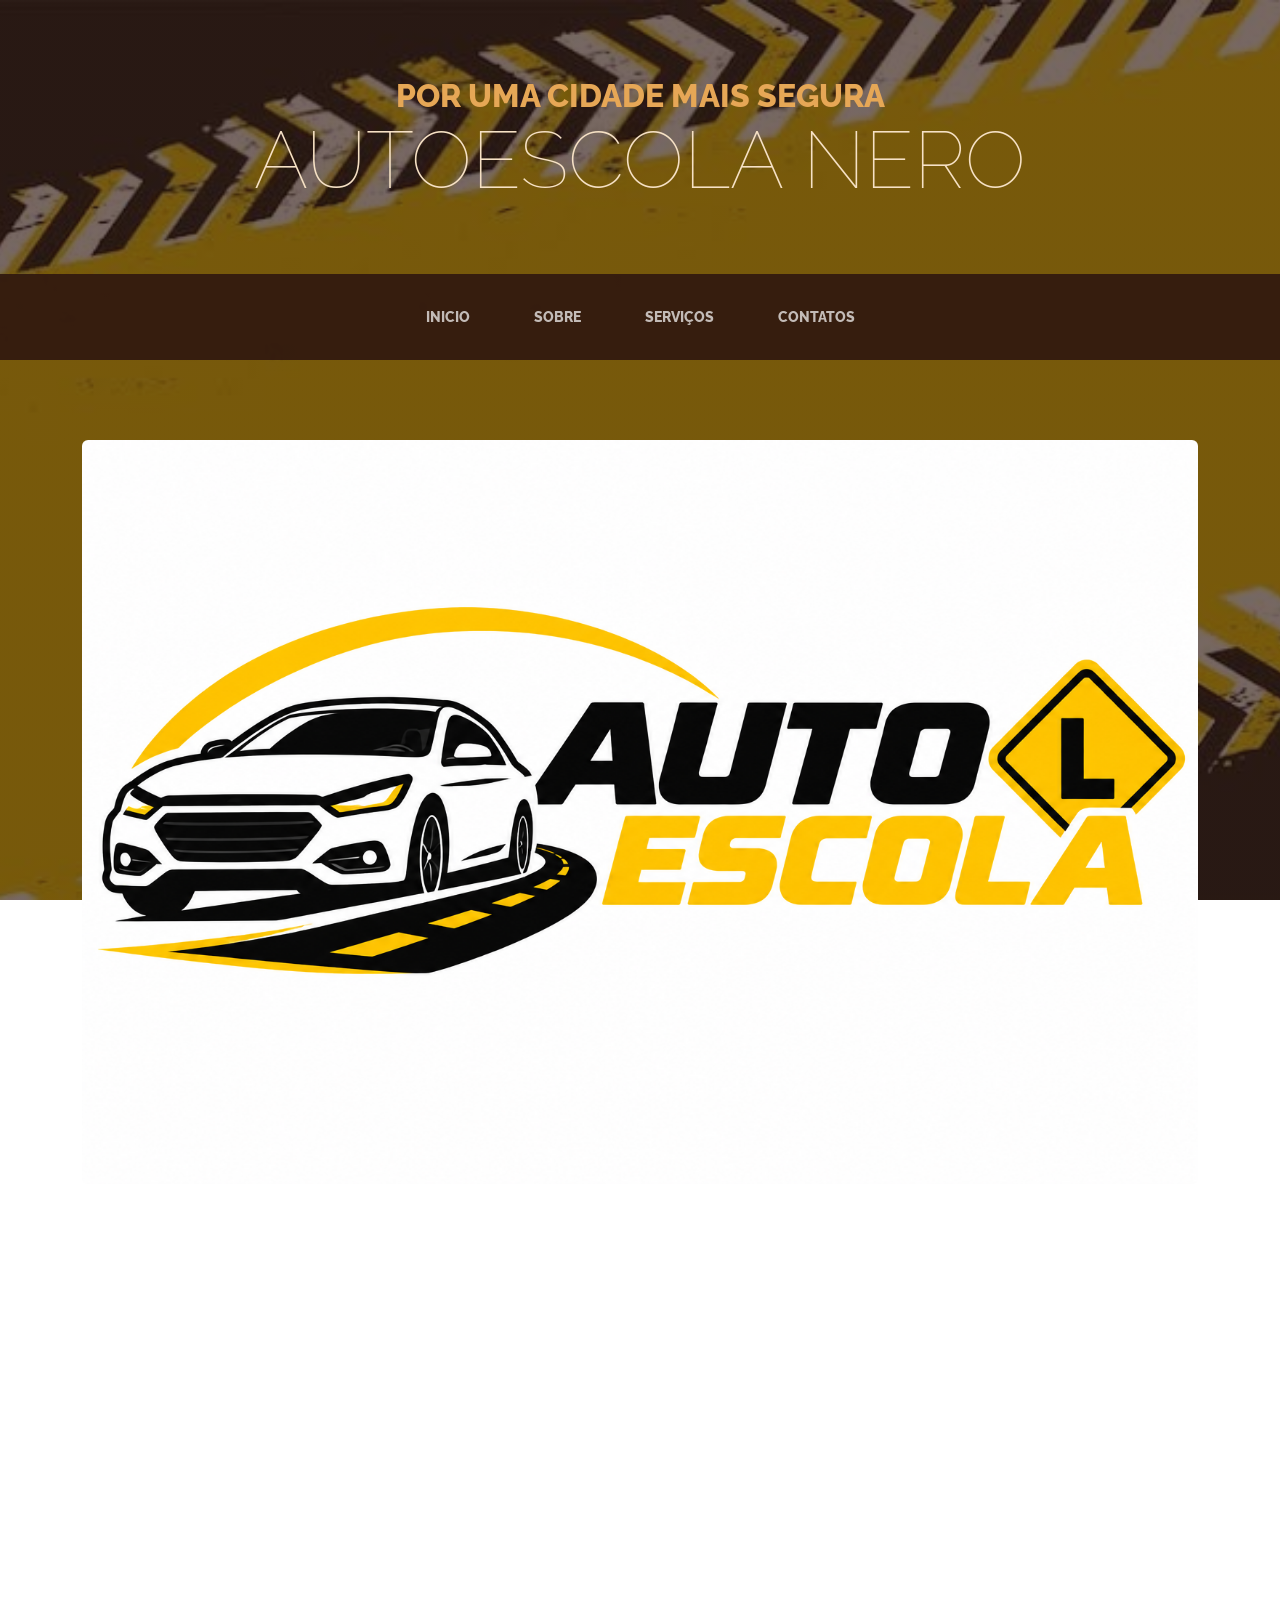
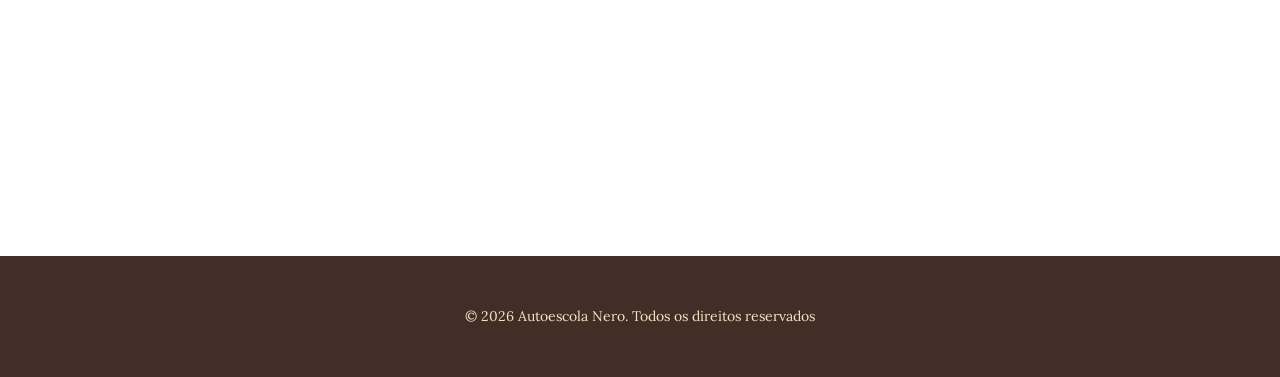
<file: index.html>
<!DOCTYPE html>
<html lang="pt-br">

<head>
    <meta charset="utf-8" />
    <meta name="viewport" content="width=device-width, initial-scale=1, shrink-to-fit=no" />
    <meta name="description" content="seja bem vido ao nosso site da Autoescola Nero" />
    <meta name="author" content="" />
    <title>Business Casual - Start Bootstrap Theme</title>
    <link rel="icon" type="image/x-icon" href="assets/favicon.ico" />
    <!-- Google fonts-->
    <link
        href="https://fonts.googleapis.com/css?family=Raleway:100,100i,200,200i,300,300i,400,400i,500,500i,600,600i,700,700i,800,800i,900,900i"
        rel="stylesheet" />
    <link href="https://fonts.googleapis.com/css?family=Lora:400,400i,700,700i" rel="stylesheet" />
    <!-- Core theme CSS (includes Bootstrap)-->
    <link href="css/styles.css" rel="stylesheet" />
</head>

<body>
    <header>
        <h1 class="site-heading text-center text-faded d-none d-lg-block">
            <span class="site-heading-upper text-primary mb-3">Por uma cidade mais segura</span>
            <span class="site-heading-lower">Autoescola Nero</span>
        </h1>
    </header>
    <!-- Navigation-->
    <main>
        <nav class="navbar navbar-expand-lg navbar-dark py-lg-4" id="mainNav">
            <div class="container">
                <a class="navbar-brand text-uppercase fw-bold d-lg-none" href="index.html">Autoescola Nero</a>
                <button class="navbar-toggler" type="button" data-bs-toggle="collapse"
                    data-bs-target="#navbarSupportedContent" aria-controls="navbarSupportedContent"
                    aria-expanded="false" aria-label="Toggle navigation"><span
                        class="navbar-toggler-icon"></span></button>
                <div class="collapse navbar-collapse" id="navbarSupportedContent">
                    <ul class="navbar-nav mx-auto">
                        <li class="nav-item px-lg-4"><a class="nav-link text-uppercase" href="index.html">Inicio</a>
                        </li>
                        <li class="nav-item px-lg-4"><a class="nav-link text-uppercase" href="about.html">Sobre</a></li>
                        <li class="nav-item px-lg-4"><a class="nav-link text-uppercase" href="products.html">Serviços</a></li>   
                        <li class="nav-item px-lg-4"><a class="nav-link text-uppercase" href="store.html">Contatos</a>
                        </li>
                    </ul>
                </div>
            </div>
        </nav>
        <section class="page-section clearfix">
            <div class="container">
                <div class="">
                    <img class="intro-img img-fluid mb-3 mb-lg-0 rounded" src="assets/img/intro.jpg" alt="Autoescola" />

                </div>
            </div>
        </section>
        <section class="page-section cta">
            <div class="container">
                <div class="row">
                    <div class="col-xl-9 mx-auto">
                        <div class="cta-inner bg-faded2 text-center rounded" id="teste">
                            <h2 class="section-heading mb-4">
                                <span class="section-heading-upper">Nero</span>
                                <span class="section-heading-lower">Auto Escola</span>
                            </h2>
                            <p class="mb-0">Conquiste a sua independência sobre rodas. Tirar a sua habilitação é o
                                primeiro passo para garantir mais liberdade no seu dia a dia. Na Auto Escola Nero, você
                                conta com instrutores altamente qualificados, uma frota moderna e um método de ensino
                                dinâmico que foca na sua segurança e aprovação. Seja para a primeira habilitação (A ou
                                B), renovação ou adição de categoria, nós estamos prontos para guiar você rumo à sua
                                carteira de motorista.</p>
                        </div>
                    </div>
                </div>
            </div>
        </section>
    </main>
    <footer class="footer text-faded text-center py-5">
        <div class="container">
            <p class="m-0 small">&copy; 2026 Autoescola Nero. Todos os direitos reservados</p>
        </div>
    </footer>
    <!-- Bootstrap core JS-->
    <script src="https://cdn.jsdelivr.net/npm/bootstrap@5.2.3/dist/js/bootstrap.bundle.min.js"></script>
    <!-- Core theme JS-->
    <script src="js/scripts.js"></script>
</body>

</html>
</file>
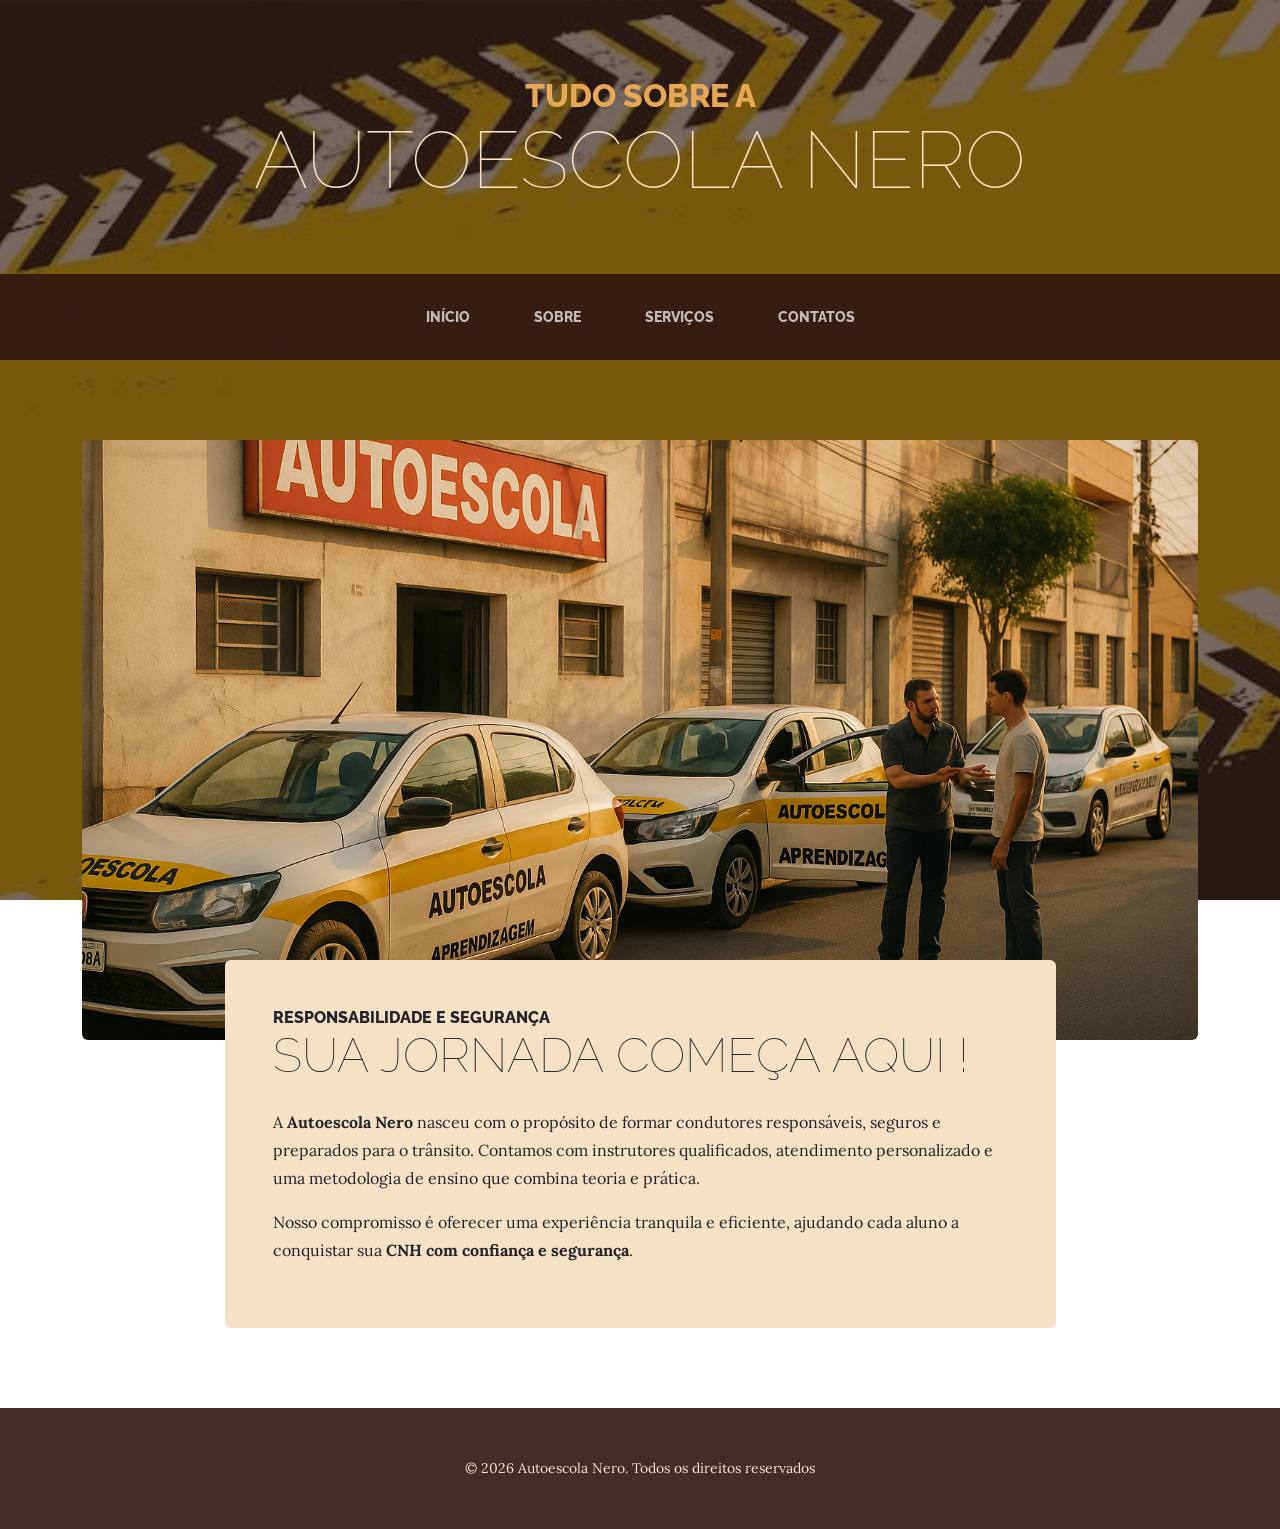
<file: about.html>
<!DOCTYPE html>
<html lang="en">

<head>
    <meta charset="utf-8" />
    <meta name="viewport" content="width=device-width, initial-scale=1, shrink-to-fit=no" />
    <meta name="description" content="sobre a nossa Autoescola" />
    <meta name="author" content=""/>
    <title>Business Casual - Start Bootstrap Theme</title>
    <link rel="icon" type="image/x-icon" href="assets/favicon.ico" />
    <!-- Google fonts-->
    <link
        href="https://fonts.googleapis.com/css?family=Raleway:100,100i,200,200i,300,300i,400,400i,500,500i,600,600i,700,700i,800,800i,900,900i"
        rel="stylesheet" />
    <link href="https://fonts.googleapis.com/css?family=Lora:400,400i,700,700i" rel="stylesheet" />
    <!-- Core theme CSS (includes Bootstrap)-->
    <link href="css/styles.css" rel="stylesheet" />
</head>



<body>
    <header>
        <h1 class="site-heading text-center text-faded d-none d-lg-block">
            <span class="site-heading-upper text-primary mb-3">Tudo sobre a </span>
            <span class="site-heading-lower">Autoescola Nero</span>
        </h1>
    </header>
    <!-- Navigation-->
    <main>
        <nav class="navbar navbar-expand-lg navbar-dark py-lg-4" id="mainNav">
            <div class="container">
                <a class="navbar-brand text-uppercase fw-bold d-lg-none" href="index.html">Autoescola Nero</a>
                <button class="navbar-toggler" type="button" data-bs-toggle="collapse"
                    data-bs-target="#navbarSupportedContent" aria-controls="navbarSupportedContent"
                    aria-expanded="false" aria-label="Toggle navigation"><span
                        class="navbar-toggler-icon"></span></button>
                <div class="collapse navbar-collapse" id="navbarSupportedContent">
                    <ul class="navbar-nav mx-auto">
                        <li class="nav-item px-lg-4"><a class="nav-link text-uppercase" href="index.html">Início</a>
                        </li>
                        <li class="nav-item px-lg-4"><a class="nav-link text-uppercase" href="about.html">Sobre</a></li>
                        <li class="nav-item px-lg-4"><a class="nav-link text-uppercase"
                                href="products.html">Serviços</a></li>
                        <li class="nav-item px-lg-4"><a class="nav-link text-uppercase" href="store.html">Contatos</a>
                        </li>
                    </ul>
                </div>
            </div>
        </nav>
        <section class="page-section about-heading">
            <div class="container" id="edition">
                <img class="img-fluid rounded about-heading-img mb-3 mb-lg-0" src="assets/img/about.jpg" alt="..."
                    id="a33">
                <div class="about-heading-content">
                    <div class="row">
                        <div class="col-xl-9 col-lg-10 mx-auto">
                            <div class="bg-faded rounded p-5">
                                <h2 class="section-heading mb-4">
                                    <span class="section-heading-upper">Responsabilidade e segurança</span>
                                    <span class="section-heading-lower">Sua jornada começa aqui !</span>
                                </h2>

                                <p>
                                    A <strong>Autoescola Nero</strong> nasceu com o propósito de formar
                                    condutores responsáveis, seguros e preparados para o trânsito.
                                    Contamos com instrutores qualificados, atendimento personalizado e uma
                                    metodologia de ensino que combina teoria e prática.
                                </p>

                                <p>
                                    Nosso compromisso é oferecer uma experiência tranquila e eficiente,
                                    ajudando cada aluno a conquistar sua <strong>CNH com confiança e segurança</strong>.
                                </p>
                            </div>
                        </div>
                    </div>
                </div>
            </div>
            </div>
        </section>
    </main>
    <footer class="footer text-faded text-center py-5">
        <div class="container">
            <p class="m-0 small">&copy; 2026 Autoescola Nero. Todos os direitos reservados</p>
        </div>
    </footer>
    <!-- Bootstrap core JS-->
    <script src="https://cdn.jsdelivr.net/npm/bootstrap@5.2.3/dist/js/bootstrap.bundle.min.js"></script>
    <!-- Core theme JS-->
    <script src="js/scripts.js"></script>
</body>

</html>
</file>
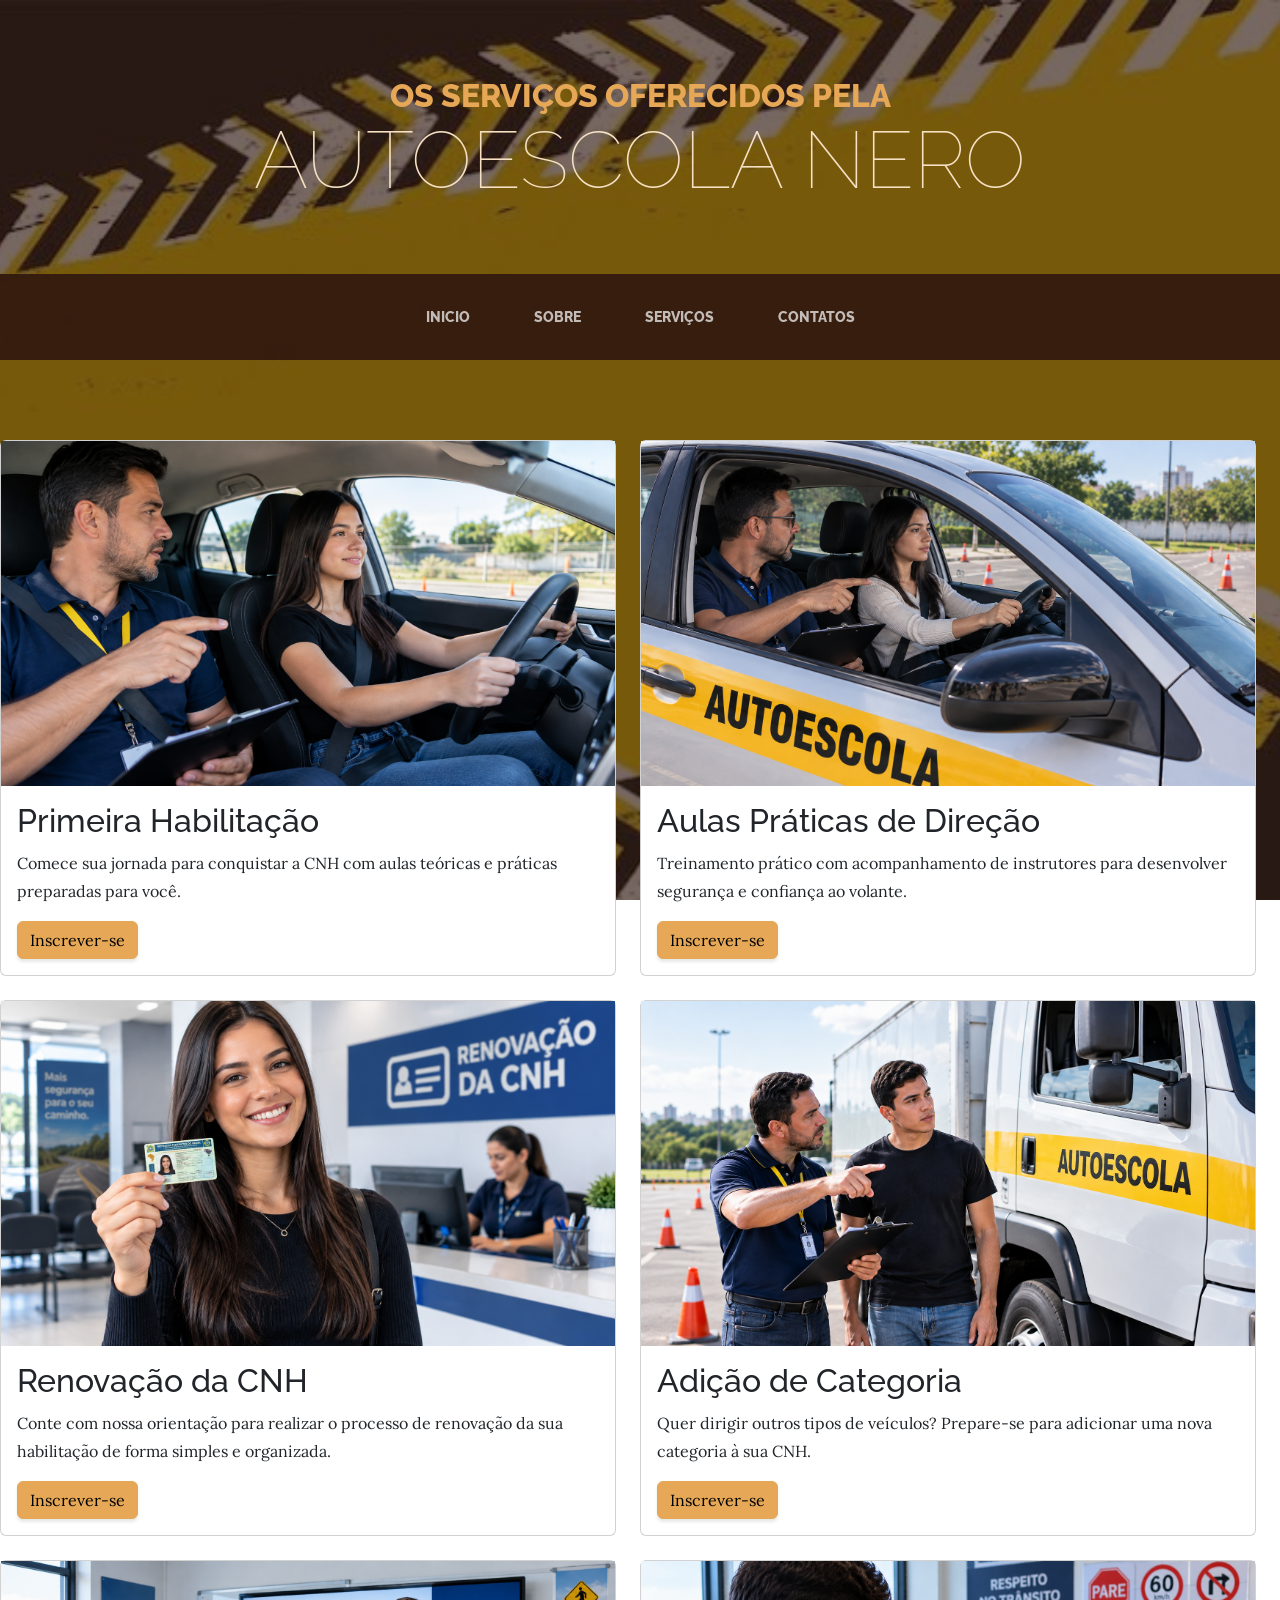
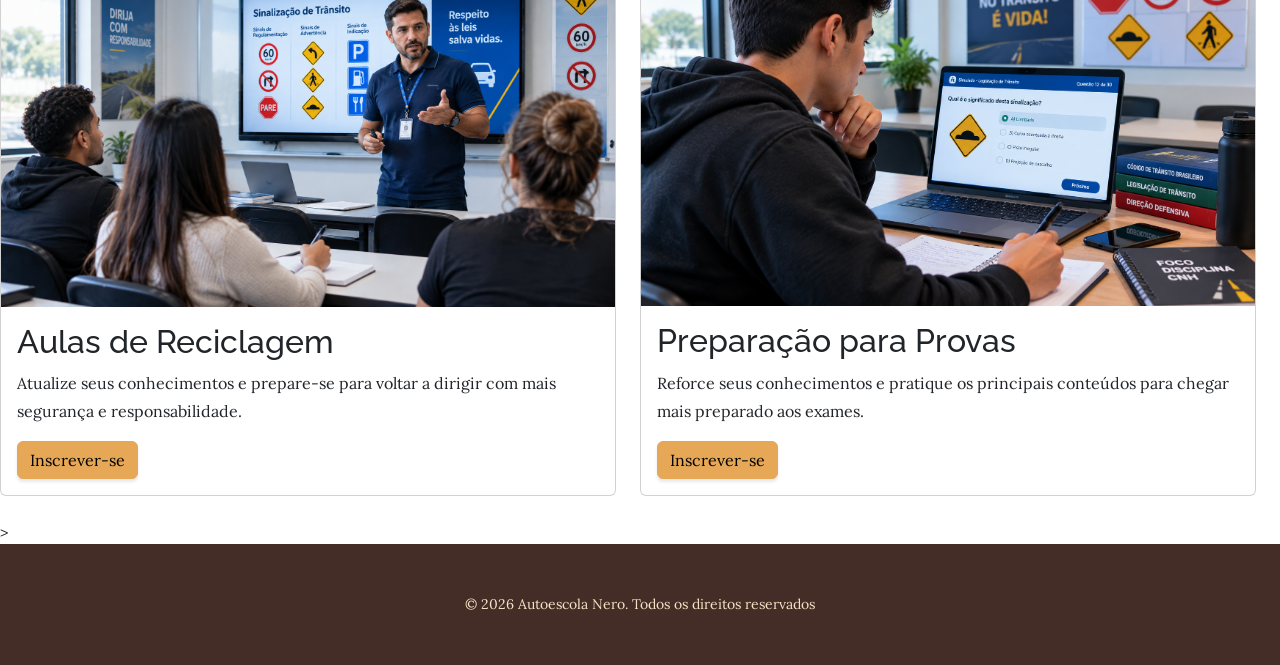
<file: products.html>
<!DOCTYPE html>
<html lang="en">

<head>
    <meta charset="utf-8" />
    <meta name="viewport" content="width=device-width, initial-scale=1, shrink-to-fit=no" />
    <meta name="description" content="nosso servicos" />
    <meta name="author" content="" />
    <title>Business Casual - Start Bootstrap Theme</title>
    <link rel="icon" type="image/x-icon" href="assets/favicon.ico" />
    <!-- Google fonts-->
    <link
        href="https://fonts.googleapis.com/css?family=Raleway:100,100i,200,200i,300,300i,400,400i,500,500i,600,600i,700,700i,800,800i,900,900i"
        rel="stylesheet" />
    <link href="https://fonts.googleapis.com/css?family=Lora:400,400i,700,700i" rel="stylesheet" />
    <!-- Core theme CSS (includes Bootstrap)-->
    <link href="css/styles.css" rel="stylesheet" />
</head>

<body>

    <header>
        <h1 class="site-heading text-center text-faded d-none d-lg-block">
            <span class="site-heading-upper text-primary mb-3">Os serviços oferecidos pela</span>
            <span class="site-heading-lower">Autoescola Nero</span>
        </h1>
    </header>
    <!-- Navigation-->
    <main>
        <nav class="navbar navbar-expand-lg navbar-dark py-lg-4" id="mainNav">
            <div class="container">
                <a class="navbar-brand text-uppercase fw-bold d-lg-none" href="index.html">Autoescola Nero</a>
                <button class="navbar-toggler" type="button" data-bs-toggle="collapse"
                    data-bs-target="#navbarSupportedContent" aria-controls="navbarSupportedContent"
                    aria-expanded="false" aria-label="Toggle navigation"><span
                        class="navbar-toggler-icon"></span></button>
                <div class="collapse navbar-collapse" id="navbarSupportedContent">
                    <ul class="navbar-nav mx-auto">
                        <li class="nav-item px-lg-4"><a class="nav-link text-uppercase" href="index.html">Inicio</a>
                        </li>
                        <li class="nav-item px-lg-4"><a class="nav-link text-uppercase" href="about.html">Sobre</a></li>
                        <li class="nav-item px-lg-4"><a class="nav-link text-uppercase"
                                href="servicos.html">Serviços</a></li>
                        <li class="nav-item px-lg-4"><a class="nav-link text-uppercase" href="store.html">Contatos</a>
                        </li>
                    </ul>
                </div>
            </div>
        </nav>

        <section class="page-section clearfix">

        </section>



        <div class="row mb-4" id="card2">
            <div class="col-sm-6 mb-3 mb-sm-0">
                <div class="card">
                    <img src="assets/img/Card1.png" alt="">
                    <div class="card-body">
                        <h2 class="card-title">Primeira Habilitação</h2>
                        <p class="card-text">Comece sua jornada para conquistar a CNH com aulas teóricas e práticas
                            preparadas para você.</p>
                        <a href="#" class="btn btn-primary">Inscrever-se</a>
                    </div>
                </div>
            </div>


            <div class="col-sm-6" id="card2">
                <div class="card">
                    <img src="assets/img/Card2.png" alt="">
                    <div class="card-body">
                        <h2 class="card-title">Aulas Práticas de Direção</h2>
                        <p class="card-text">Treinamento prático com acompanhamento de instrutores para desenvolver
                            segurança e confiança ao volante.</p>
                        <a href="#" class="btn btn-primary">Inscrever-se</a>
                    </div>
                </div>
            </div>
        </div>


        <div class="row mb-4" id="card2">
            <div class="col-sm-6 mb-3 mb-sm-0">
                <div class="card">
                    <img src="assets/img/Card3.png" alt="">
                    <div class="card-body">
                        <h2 class="card-title">Renovação da CNH</h2>
                        <p class="card-text">Conte com nossa orientação para realizar o processo de renovação da sua
                            habilitação de forma simples e organizada.</p>
                        <a href="#" class="btn btn-primary">Inscrever-se</a>
                    </div>
                </div>
            </div>


            <div class="col-sm-6" id="card2">
                <div class="card">
                    <img src="assets/img/Card4.png" alt="">
                    <div class="card-body">
                        <h2 class="card-title">Adição de Categoria</h2>
                        <p class="card-text">Quer dirigir outros tipos de veículos? Prepare-se para adicionar uma nova
                            categoria à sua CNH.</p>
                        <a href="#" class="btn btn-primary">Inscrever-se</a>
                    </div>
                </div>
            </div>
        </div>


        <div class="row mb-4" id="card2">
            <div class="col-sm-6 mb-3 mb-sm-0">
                <div class="card">
                    <img src="assets/img/Card5.png" alt="">
                    <div class="card-body">
                        <h2 class="card-title">Aulas de Reciclagem</h2>
                        <p class="card-text">Atualize seus conhecimentos e prepare-se para voltar a dirigir com mais
                            segurança e responsabilidade.</p>
                        <a href="#" class="btn btn-primary">Inscrever-se</a>
                    </div>
                </div>
            </div>


            <div class="col-sm-6" id="card2">
                <div class="card">
                    <img src="assets/img/Card6.png" alt="">
                    <div class="card-body">
                        <h2 class="card-title">Preparação para Provas</h2>
                        <p class="card-text">Reforce seus conhecimentos e pratique os principais conteúdos para chegar
                            mais preparado aos exames.</p>
                        <a href="#" class="btn btn-primary">Inscrever-se</a>
                    </div>
                </div>
            </div>
        </div>
        >
    </main>





    <footer class="footer text-faded text-center py-5">
        <div class="container">
            <p class="m-0 small">&copy; 2026 Autoescola Nero. Todos os direitos reservados</p>
        </div>
    </footer>
    <!-- Bootstrap core JS-->
    <script src="https://cdn.jsdelivr.net/npm/bootstrap@5.2.3/dist/js/bootstrap.bundle.min.js"></script>
    <!-- Core theme JS-->
    <script src="js/scripts.js"></script>
</body>

</html>
</file>
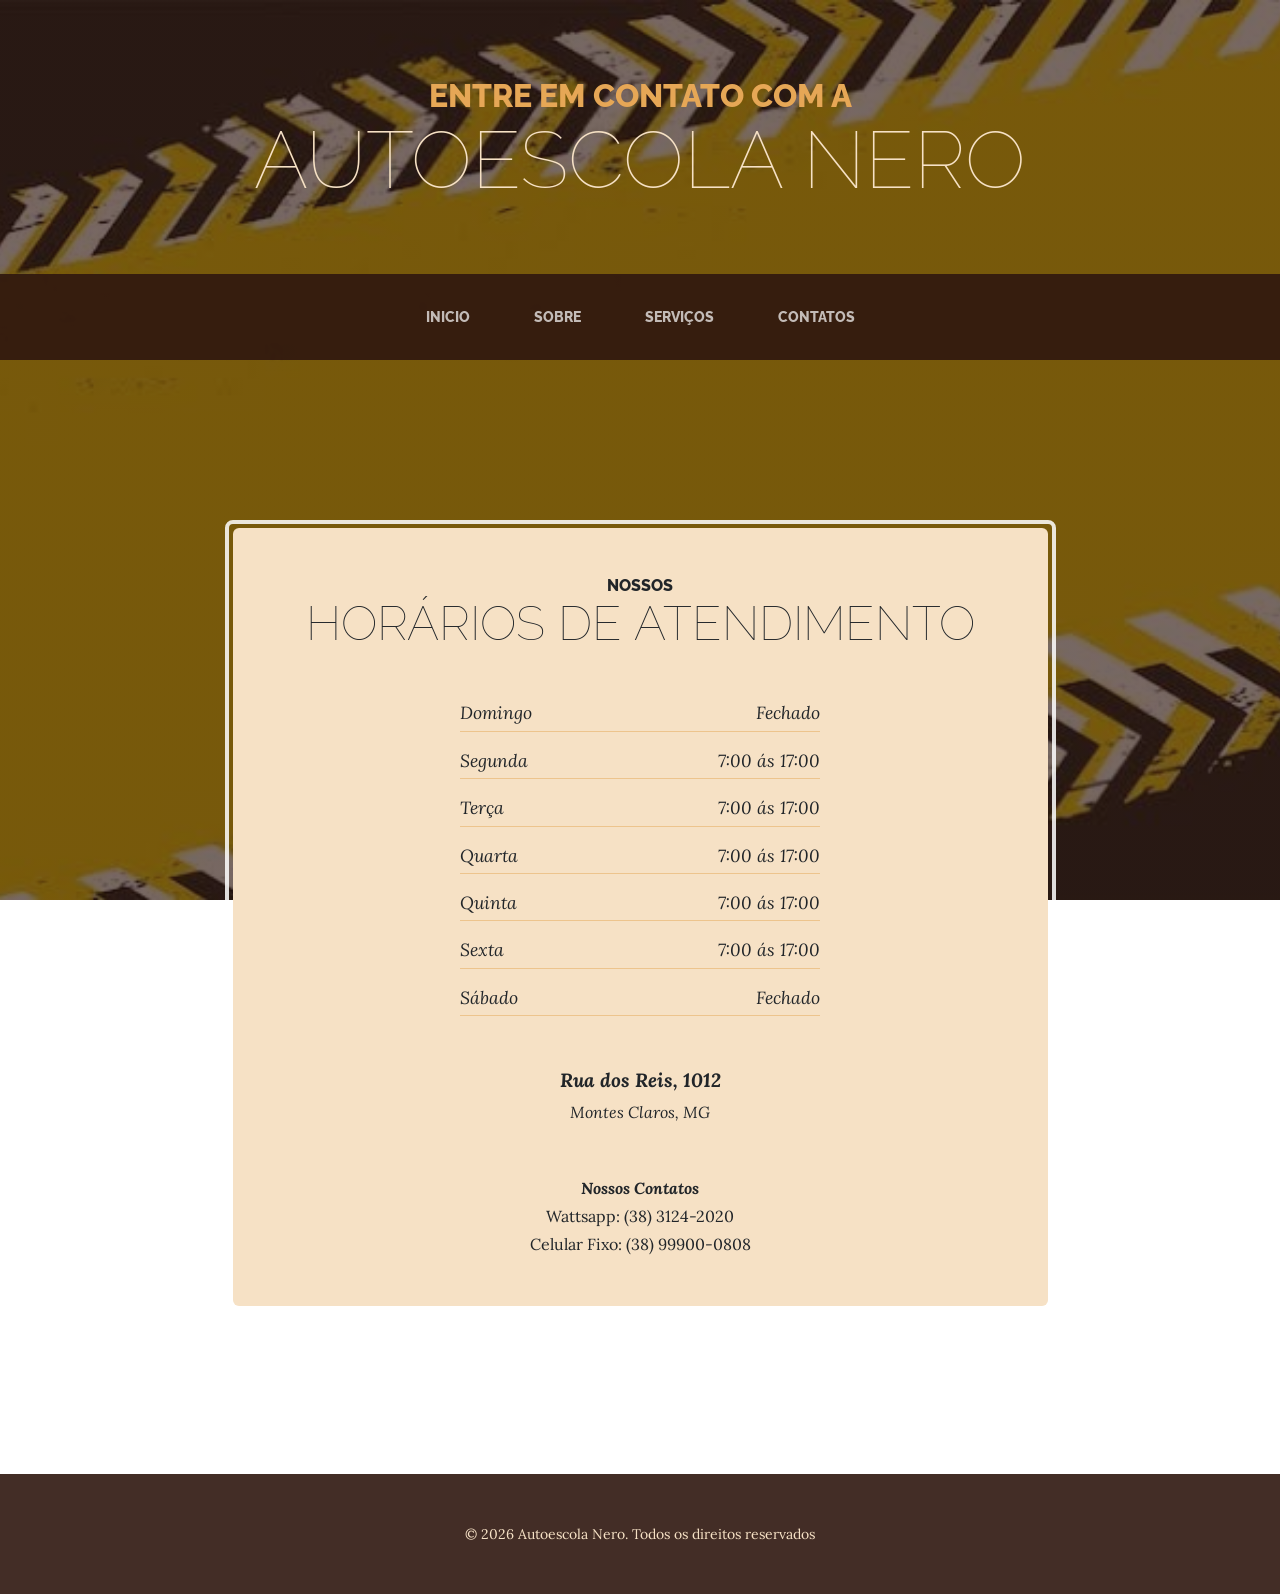
<file: store.html>
<!DOCTYPE html>
<html lang="pt-br">

<head>
    <meta charset="utf-8" />
    <meta name="viewport" content="width=device-width, initial-scale=1, shrink-to-fit=no" />
    <meta name="description" content="Contatos da empresa" />
    <meta name="author" content=" " />
    <title>Business Casual - Start Bootstrap Theme</title>
    <link rel="icon" type="image/x-icon" href="assets/favicon.ico" />
    <!-- Google fonts-->
    <link
        href="https://fonts.googleapis.com/css?family=Raleway:100,100i,200,200i,300,300i,400,400i,500,500i,600,600i,700,700i,800,800i,900,900i"
        rel="stylesheet" />
    <link href="https://fonts.googleapis.com/css?family=Lora:400,400i,700,700i" rel="stylesheet" />
    <!-- Core theme CSS (includes Bootstrap)-->
    <link href="css/styles.css" rel="stylesheet" />
</head>

<body>
    <header>
        <h1 class="site-heading text-center text-faded d-none d-lg-block">
            <span class="site-heading-upper text-primary mb-3">Entre em contato com a</span>
            <span class="site-heading-lower">Autoescola Nero</span>
        </h1>
    </header>
    <!-- Navigation-->
    <main>
        <nav class="navbar navbar-expand-lg navbar-dark py-lg-4" id="mainNav">
            <div class="container">
                <a class="navbar-brand text-uppercase fw-bold d-lg-none" href="index.html">Autoescola Nero</a>
                <button class="navbar-toggler" type="button" data-bs-toggle="collapse"
                    data-bs-target="#navbarSupportedContent" aria-controls="navbarSupportedContent"
                    aria-expanded="false" aria-label="Toggle navigation"><span
                        class="navbar-toggler-icon"></span></button>
                <div class="collapse navbar-collapse" id="navbarSupportedContent">
                    <ul class="navbar-nav mx-auto">
                        <li class="nav-item px-lg-4"><a class="nav-link text-uppercase" href="index.html">Inicio</a>
                        </li>
                        <li class="nav-item px-lg-4"><a class="nav-link text-uppercase" href="about.html">Sobre</a></li>
                        <li class="nav-item px-lg-4"><a class="nav-link text-uppercase"
                                href="products.html">Serviços</a>
                        </li>
                        <li class="nav-item px-lg-4"><a class="nav-link text-uppercase" href="store.html">Contatos</a>
                        </li>
                    </ul>
                </div>
            </div>
        </nav>
        <section class="page-section cta">
            <div class="container">
                <div class="row">
                    <div class="col-xl-9 mx-auto">
                        <div class="cta-inner bg-faded text-center rounded">
                            <h2 class="section-heading mb-5">
                                <span class="section-heading-upper">Nossos</span>
                                <span class="section-heading-lower">Horários de atendimento</span>
                            </h2>
                            <ul class="list-unstyled list-hours mb-5 text-left mx-auto">
                                <li class="list-unstyled-item list-hours-item d-flex">
                                    Domingo
                                    <span class="ms-auto">Fechado</span>
                                </li>
                                <li class="list-unstyled-item list-hours-item d-flex">
                                    Segunda
                                    <span class="ms-auto">7:00 ás 17:00</span>
                                </li>
                                <li class="list-unstyled-item list-hours-item d-flex">
                                    Terça
                                    <span class="ms-auto">7:00 ás 17:00</span>
                                </li>
                                <li class="list-unstyled-item list-hours-item d-flex">
                                    Quarta
                                    <span class="ms-auto">7:00 ás 17:00</span>
                                </li>
                                <li class="list-unstyled-item list-hours-item d-flex">
                                    Quinta
                                    <span class="ms-auto">7:00 ás 17:00</span>
                                </li>
                                <li class="list-unstyled-item list-hours-item d-flex">
                                    Sexta
                                    <span class="ms-auto">7:00 ás 17:00</span>
                                </li>
                                <li class="list-unstyled-item list-hours-item d-flex">
                                    Sábado
                                    <span class="ms-auto">Fechado</span>
                                </li>
                            </ul>
                            <p class="address mb-5">
                                <em>
                                    <strong>Rua dos Reis, 1012</strong>
                                    <br />
                                    Montes Claros, MG
                                </em>
                            </p>
                            <p class="mb-0">
                                <strong><em>Nossos Contatos</em></strong>
                                <br />
                                Wattsapp: (38) 3124-2020

                            </p>
                            <p class="mb-0">
                                Celular Fixo: (38) 99900-0808
                            </p>
                        </div>
                    </div>
                </div>
            </div>
        </section>
    </main>

    <footer class="footer text-faded text-center py-5">
        <div class="container">
            <p class="m-0 small">&copy; 2026 Autoescola Nero. Todos os direitos reservados</p>
        </div>
    </footer>
    <script src="https://scripts.js"></script>
</body>

</html>
</file>
